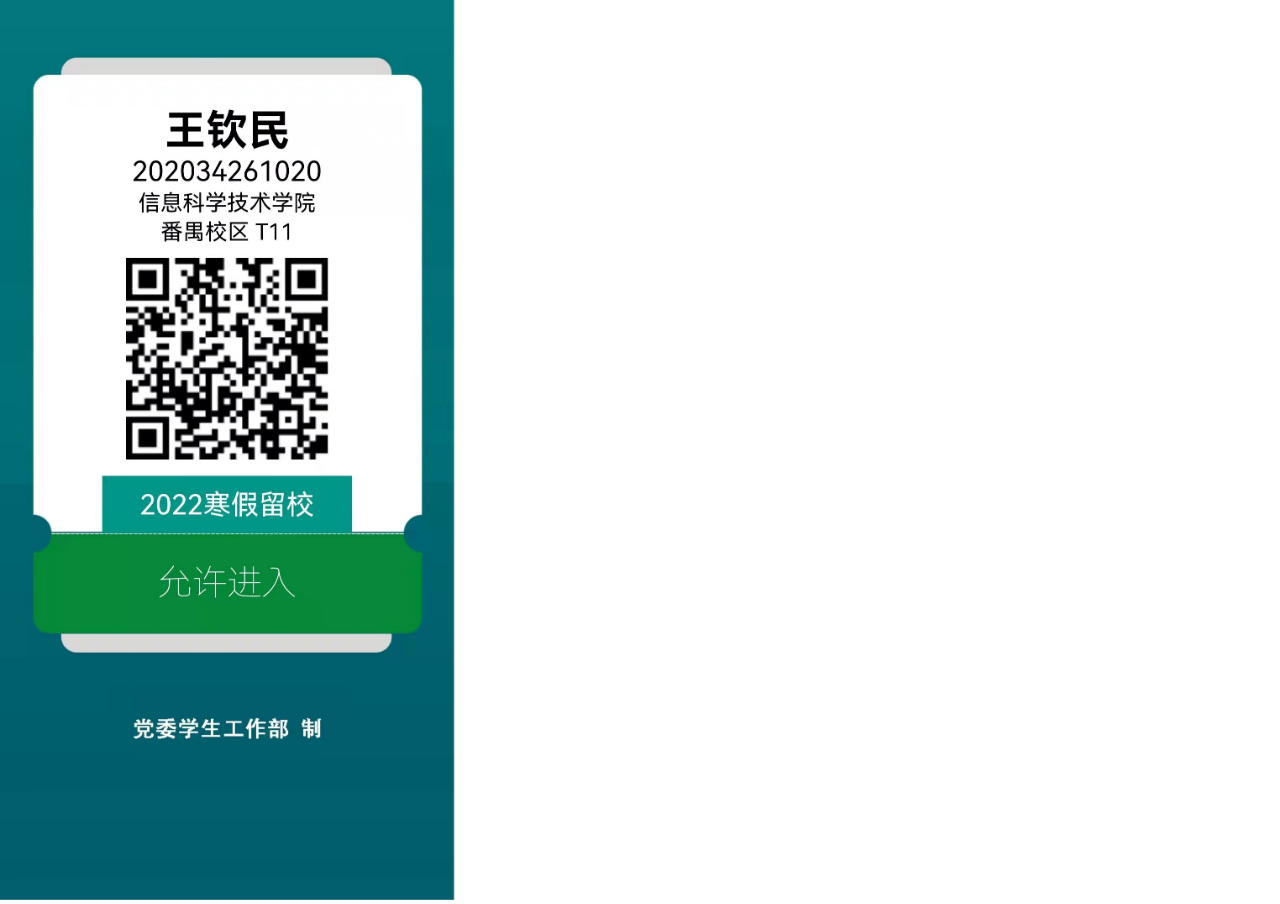
<file: watchlist/templates/index.html>
<!DOCTYPE html>
<html lang="zh-cn">
<head>
<meta charset="utf-8">
<title>返校及进出校园卡</title>
<style type="text/css">
body,button,dd,dl,dt,fieldset,form,h1,h2,h3,h4,h5,h6,input,legend,li,ol,p,select,table,td,textarea,th,ul {
margin: 0;
padding: 0;
}
body{
 	height: 100%;
    width: 100%;
    position: fixed;
    top: 0;
    left: 0;
}
img { max-width: 100%; height: 100%; width: auto; width: auto; }
</style>
</head>
</body>
<img src="../static/images/wqm.jpg">
<body>
<html>
</file>
